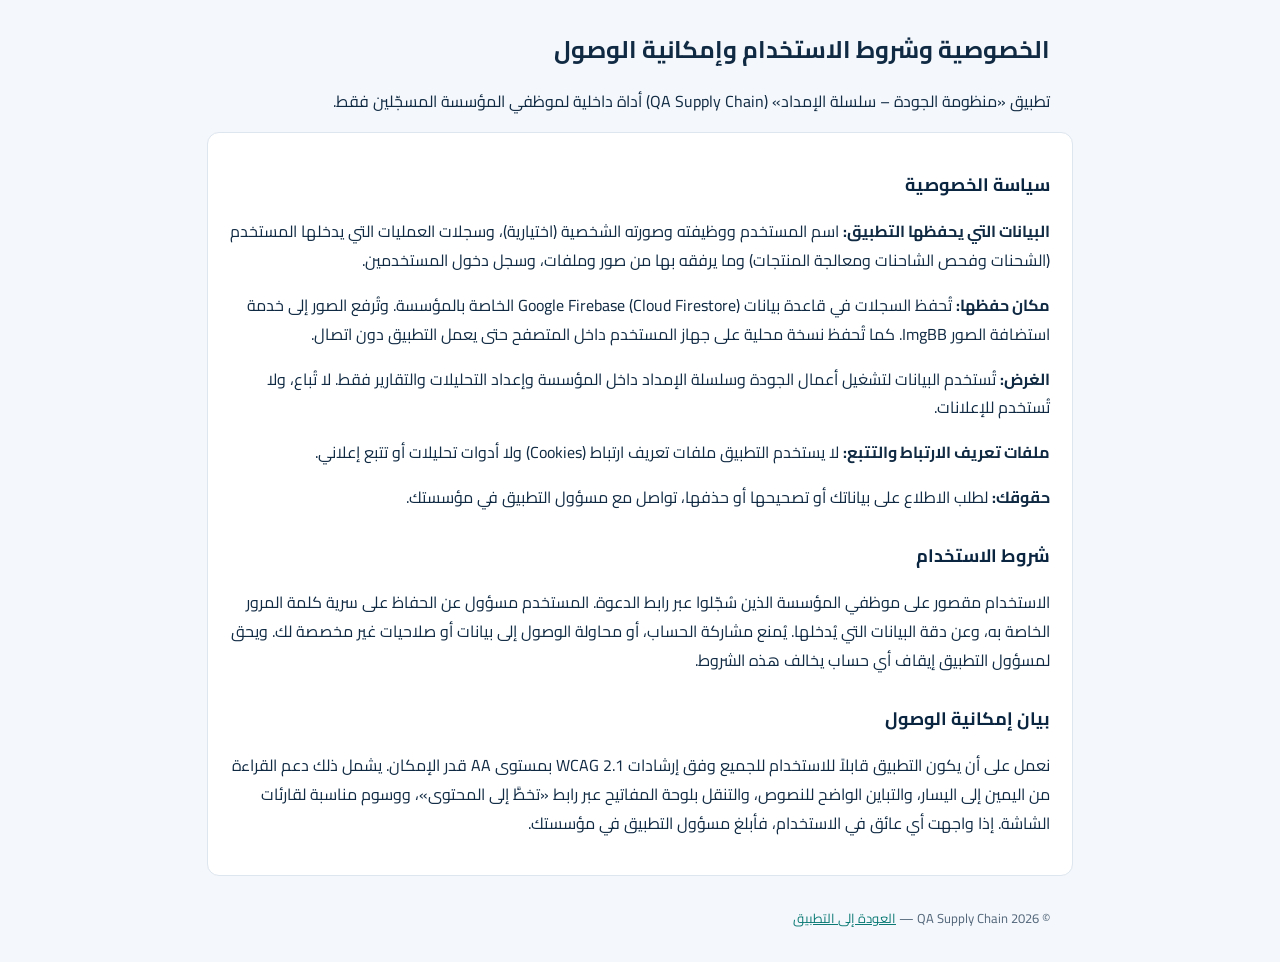
<file: privacy.html>
<!DOCTYPE html>
<html lang="ar" dir="rtl">
<head>
<meta charset="UTF-8">
<meta name="viewport" content="width=device-width, initial-scale=1.0">
<meta http-equiv="Content-Security-Policy" content="default-src 'self'; style-src 'self' 'unsafe-inline'; font-src 'self'; img-src 'self' data:; object-src 'none'; base-uri 'self'; form-action 'none'">
<meta name="referrer" content="strict-origin-when-cross-origin">
<title>الخصوصية وشروط الاستخدام وإمكانية الوصول — QA Supply Chain</title>
<meta name="description" content="سياسة الخصوصية وشروط الاستخدام وبيان إمكانية الوصول لتطبيق منظومة الجودة وسلسلة الإمداد الداخلي.">
<link rel="canonical" href="https://mohammed0912474-source.github.io/qa-supply-chain-app/privacy.html">
<link rel="icon" type="image/png" href="icon-192.png">
<link rel="stylesheet" href="fonts/cairo.css">
<style>
body{margin:0;font-family:"Cairo","Segoe UI",Tahoma,Arial,sans-serif;background:#F4F7FB;color:#102A43;line-height:1.8;}
.skip-link{position:absolute;top:-60px;right:12px;background:#0A2540;color:#fff;padding:8px 14px;border-radius:8px;z-index:10;}
.skip-link:focus{top:12px;}
header,main,footer{max-width:820px;margin:0 auto;padding:0 18px;}
header{padding-top:28px;}
h1{font-size:24px;margin:0 0 6px;}
h2{font-size:18px;margin:28px 0 6px;color:#0A2540;}
main{background:#fff;border:1px solid #DDE5EE;border-radius:12px;padding:8px 22px 22px;margin-top:16px;}
a{color:#0B7A75;}
footer{font-size:13px;color:#52667A;padding:18px;}
</style>
</head>
<body>
<a class="skip-link" href="#content">تخطَّ إلى المحتوى</a>
<header>
  <h1>الخصوصية وشروط الاستخدام وإمكانية الوصول</h1>
  <p>تطبيق «منظومة الجودة – سلسلة الإمداد» (QA Supply Chain) أداة داخلية لموظفي المؤسسة المسجّلين فقط.</p>
</header>
<main id="content" tabindex="-1">
  <h2 id="privacy">سياسة الخصوصية</h2>
  <p><strong>البيانات التي يحفظها التطبيق:</strong> اسم المستخدم ووظيفته وصورته الشخصية (اختيارية)، وسجلات العمليات التي يدخلها المستخدم (الشحنات وفحص الشاحنات ومعالجة المنتجات) وما يرفقه بها من صور وملفات، وسجل دخول المستخدمين.</p>
  <p><strong>مكان حفظها:</strong> تُحفظ السجلات في قاعدة بيانات Google Firebase (Cloud Firestore) الخاصة بالمؤسسة. وتُرفع الصور إلى خدمة استضافة الصور ImgBB. كما تُحفظ نسخة محلية على جهاز المستخدم داخل المتصفح حتى يعمل التطبيق دون اتصال.</p>
  <p><strong>الغرض:</strong> تُستخدم البيانات لتشغيل أعمال الجودة وسلسلة الإمداد داخل المؤسسة وإعداد التحليلات والتقارير فقط. لا تُباع، ولا تُستخدم للإعلانات.</p>
  <p><strong>ملفات تعريف الارتباط والتتبع:</strong> لا يستخدم التطبيق ملفات تعريف ارتباط (Cookies) ولا أدوات تحليلات أو تتبع إعلاني.</p>
  <p><strong>حقوقك:</strong> لطلب الاطلاع على بياناتك أو تصحيحها أو حذفها، تواصل مع مسؤول التطبيق في مؤسستك.</p>

  <h2 id="terms">شروط الاستخدام</h2>
  <p>الاستخدام مقصور على موظفي المؤسسة الذين سُجّلوا عبر رابط الدعوة. المستخدم مسؤول عن الحفاظ على سرية كلمة المرور الخاصة به، وعن دقة البيانات التي يُدخلها. يُمنع مشاركة الحساب، أو محاولة الوصول إلى بيانات أو صلاحيات غير مخصصة لك. ويحق لمسؤول التطبيق إيقاف أي حساب يخالف هذه الشروط.</p>

  <h2 id="accessibility">بيان إمكانية الوصول</h2>
  <p>نعمل على أن يكون التطبيق قابلاً للاستخدام للجميع وفق إرشادات WCAG 2.1 بمستوى AA قدر الإمكان. يشمل ذلك دعم القراءة من اليمين إلى اليسار، والتباين الواضح للنصوص، والتنقل بلوحة المفاتيح عبر رابط «تخطَّ إلى المحتوى»، ووسوم مناسبة لقارئات الشاشة. إذا واجهت أي عائق في الاستخدام، فأبلغ مسؤول التطبيق في مؤسستك.</p>
</main>
<footer>
  <p>© <span id="y">2026</span> QA Supply Chain — <a href="./">العودة إلى التطبيق</a></p>
</footer>
</body>
</html>
</file>
<file: fonts/cairo.css>
/* Cairo (SIL Open Font License) — self-hosted to avoid third-party font requests */
/* arabic */
@font-face {
  font-family: 'Cairo';
  font-style: normal;
  font-weight: 400 900;
  font-display: swap;
  src: url(cairo-arabic.woff2) format('woff2');
  unicode-range: U+0600-06FF, U+0750-077F, U+0870-0891, U+0897-08E1, U+08E3-08FF, U+200C-200E, U+2010-2011, U+204F, U+2E41, U+FB50-FDFF, U+FE70-FE74, U+FE76-FEFC, U+102E0-102FB, U+10E60-10E7E, U+10EC2-10EC7, U+10EC9-10EEE, U+10EF0-10EFF, U+1EE00-1EE03, U+1EE05-1EE1F, U+1EE21-1EE22, U+1EE24, U+1EE27, U+1EE29-1EE32, U+1EE34-1EE37, U+1EE39, U+1EE3B, U+1EE42, U+1EE47, U+1EE49, U+1EE4B, U+1EE4D-1EE4F, U+1EE51-1EE52, U+1EE54, U+1EE57, U+1EE59, U+1EE5B, U+1EE5D, U+1EE5F, U+1EE61-1EE62, U+1EE64, U+1EE67-1EE6A, U+1EE6C-1EE72, U+1EE74-1EE77, U+1EE79-1EE7C, U+1EE7E, U+1EE80-1EE89, U+1EE8B-1EE9B, U+1EEA1-1EEA3, U+1EEA5-1EEA9, U+1EEAB-1EEBB, U+1EEF0-1EEF1;
}
/* latin-ext */
@font-face {
  font-family: 'Cairo';
  font-style: normal;
  font-weight: 400 900;
  font-display: swap;
  src: url(cairo-latin-ext.woff2) format('woff2');
  unicode-range: U+0100-02BA, U+02BD-02C5, U+02C7-02CC, U+02CE-02D7, U+02DD-02FF, U+0304, U+0308, U+0329, U+1D00-1DBF, U+1E00-1E9F, U+1EF2-1EFF, U+2020, U+20A0-20AB, U+20AD-20C4, U+2113, U+2C60-2C7F, U+A720-A7FF;
}
/* latin */
@font-face {
  font-family: 'Cairo';
  font-style: normal;
  font-weight: 400 900;
  font-display: swap;
  src: url(cairo-latin.woff2) format('woff2');
  unicode-range: U+0000-00FF, U+0131, U+0152-0153, U+02BB-02BC, U+02C6, U+02DA, U+02DC, U+0304, U+0308, U+0329, U+2000-206F, U+20AC, U+2122, U+2191, U+2193, U+2212, U+2215, U+FEFF, U+FFFD;
}
</file>
